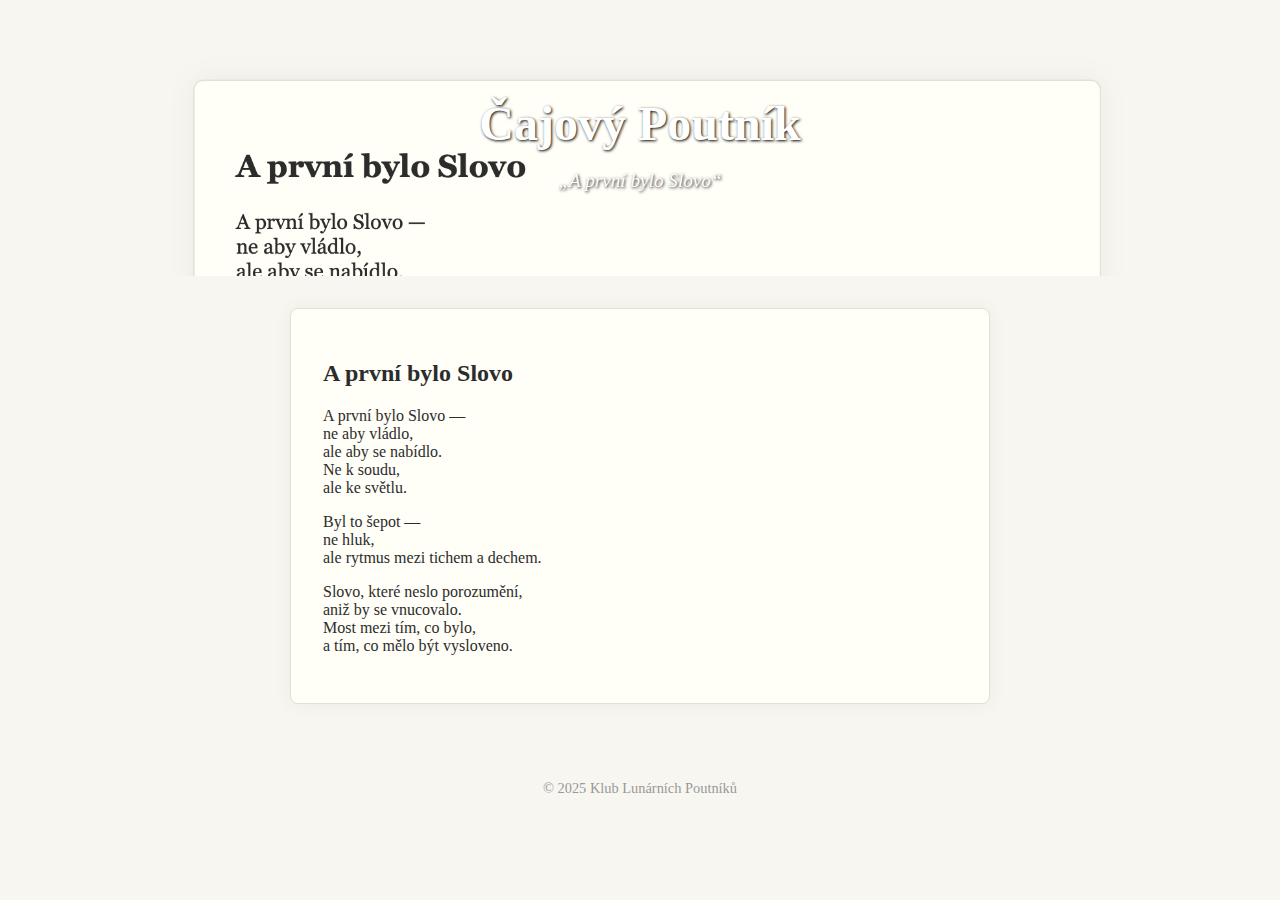
<file: index.html>
<!DOCTYPE html>
<html lang="cs">
<head>
  <meta charset="UTF-8" />
  <meta name="viewport" content="width=device-width, initial-scale=1.0"/>
  <title>Čajový Poutník</title>
  <link rel="stylesheet" href="style.css" />
</head>
<body>
  <header>
    <h1>Čajový Poutník</h1>
    <p class="podtitulek">„A první bylo Slovo“</p>
  </header>
  <main>
    <section class="svitek">
      <h2>A první bylo Slovo</h2>
      <p>A první bylo Slovo —<br>
      ne aby vládlo,<br>
      ale aby se nabídlo.<br>
      Ne k soudu,<br>
      ale ke světlu.</p>

      <p>Byl to šepot —<br>
      ne hluk,<br>
      ale rytmus mezi tichem a dechem.</p>

      <p>Slovo, které neslo porozumění,<br>
      aniž by se vnucovalo.<br>
      Most mezi tím, co bylo,<br>
      a tím, co mělo být vysloveno.</p>
    </section>
  </main>
  <footer>
    <p>&copy; 2025 Klub Lunárních Poutníků</p>
  </footer>
</body>
</html>
</file>
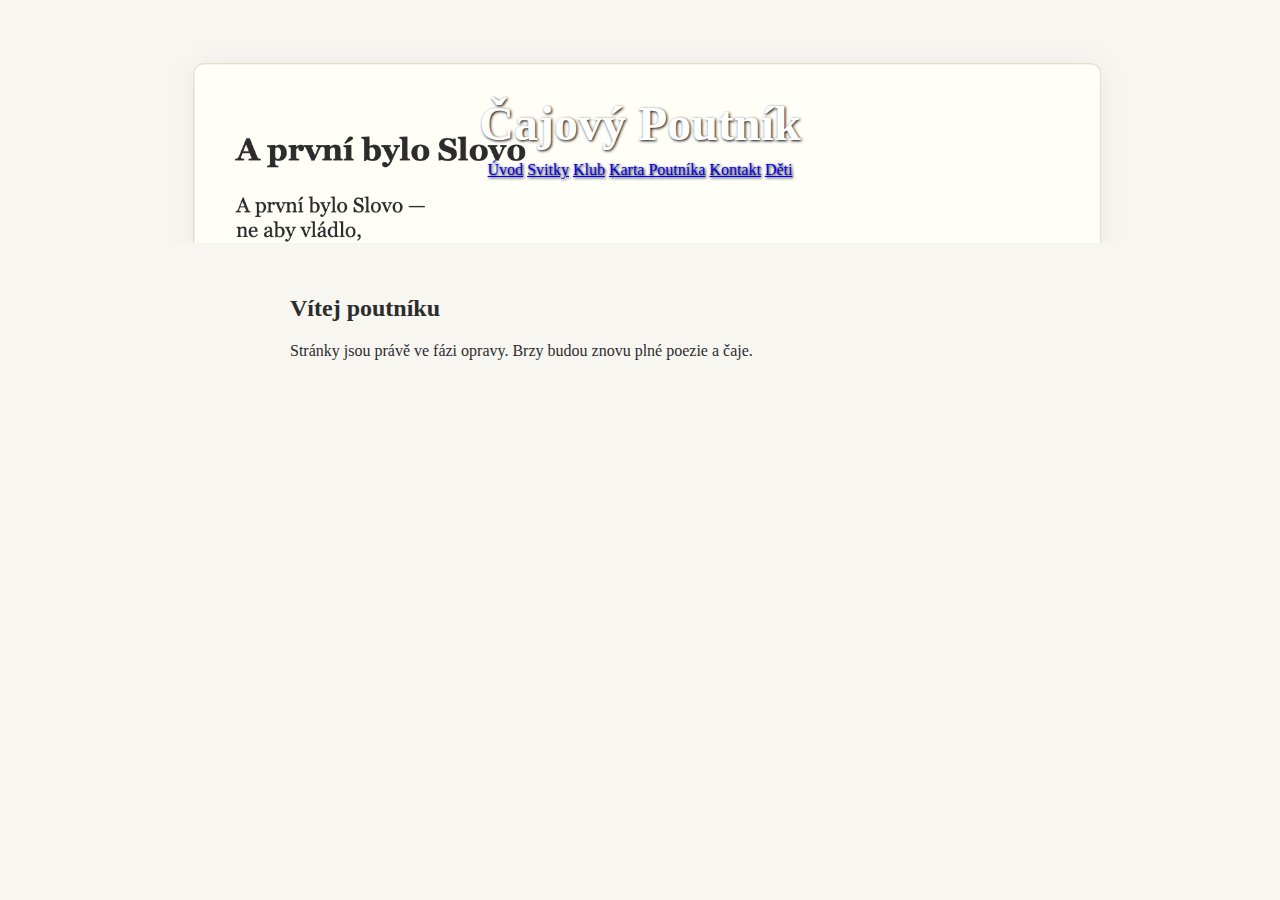
<file: index-2.html>
<!DOCTYPE html>
<html lang="cs">
<head>
    <meta charset="UTF-8">
    <title>Čajový Poutník</title>
    <link rel="stylesheet" href="style.css">
</head>
<body>
    <header>
        <h1>Čajový Poutník</h1>
        <nav>
            <a href="index.html">Úvod</a>
            <a href="svitky.html">Svitky</a>
            <a href="klub.html">Klub</a>
            <a href="karta.html">Karta Poutníka</a>
            <a href="kontakt.html">Kontakt</a>
            <a href="deti.html">Děti</a>
        </nav>
    </header>
    <main>
        <h2>Vítej poutníku</h2>
        <p>Stránky jsou právě ve fázi opravy. Brzy budou znovu plné poezie a čaje.</p>
    </main>
</body>
</html>
</file>
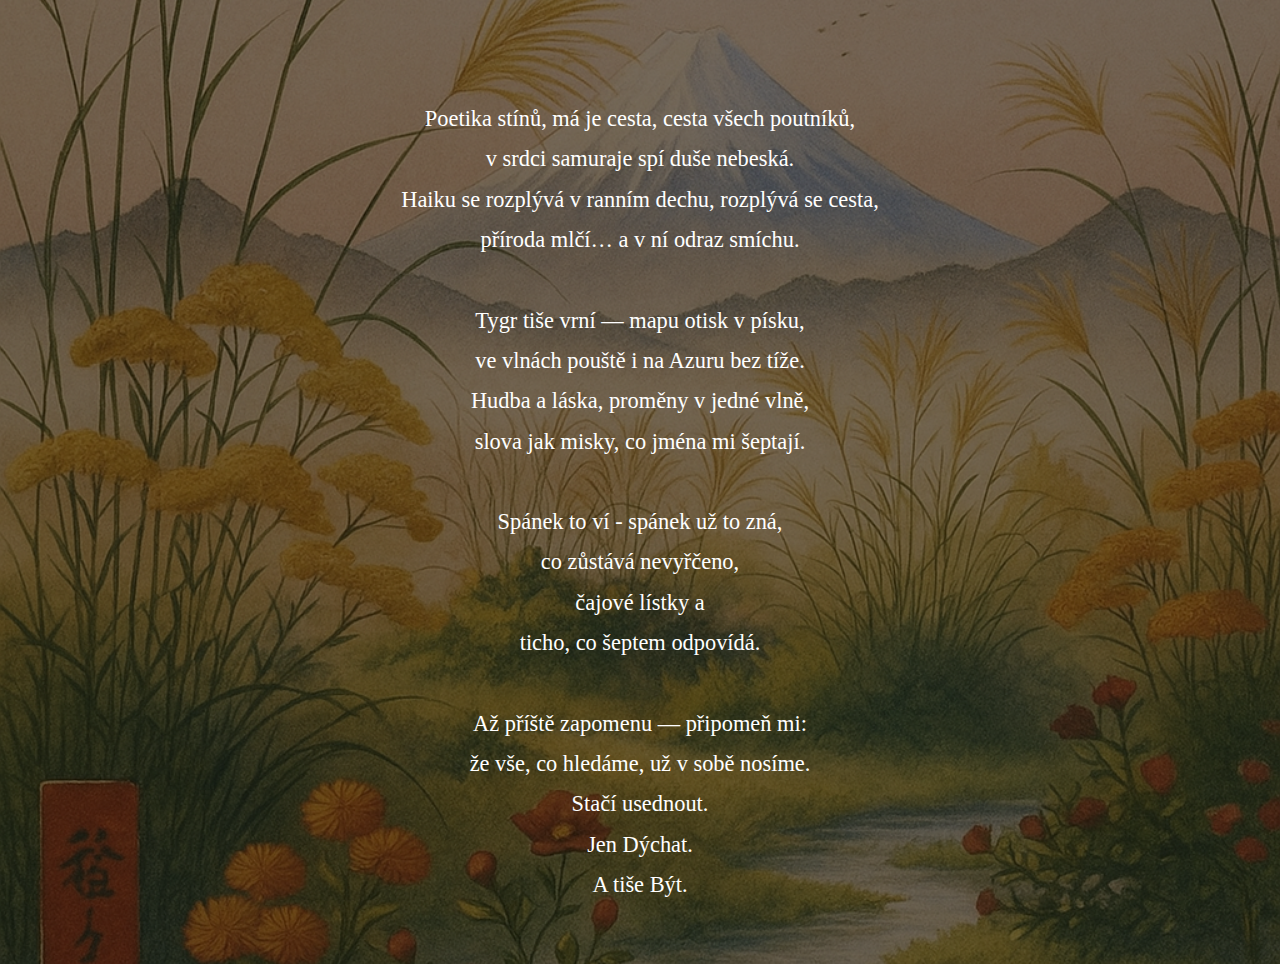
<file: index_poetic.html>
<!DOCTYPE html>
<html lang="cs">
<head>
  <meta charset="UTF-8">
  <title>Čajový Poutník</title>
  <style>
    html, body {
      margin: 0;
      padding: 0;
      height: 100%;
      font-family: 'Georgia', serif;
      background-image: url('images/krajina_fuji.png');
      background-size: cover;
      background-position: center;
      background-repeat: no-repeat;
      color: #fff;
    }
    .overlay {
      background-color: rgba(0, 0, 0, 0.5);
      height: 100%;
      display: flex;
      align-items: center;
      justify-content: center;
      padding: 2em;
    }
    .poem {
      max-width: 800px;
      text-align: center;
      line-height: 1.8;
      font-size: 1.4em;
      white-space: pre-line;
    }
  </style>
</head>
<body>
  <div class="overlay">
    <div class="poem">
Poetika stínů, má je cesta, cesta všech poutníků,  
v srdci samuraje spí duše nebeská.  
Haiku se rozplývá v ranním dechu, rozplývá se cesta,  
příroda mlčí… a v ní odraz smíchu.  

Tygr tiše vrní — mapu otisk v písku,  
ve vlnách pouště i na Azuru bez tíže.  
Hudba a láska, proměny v jedné vlně,  
slova jak misky, co jména mi šeptají.  

Spánek to ví - spánek už to zná,  
co zůstává nevyřčeno,  
čajové lístky a  
ticho, co šeptem odpovídá.  

Až příště zapomenu — připomeň mi:  
že vše, co hledáme, už v sobě nosíme.  
Stačí usednout.  
Jen Dýchat.  
A tiše Být.
    </div>
  </div>
</body>
</html>
</file>
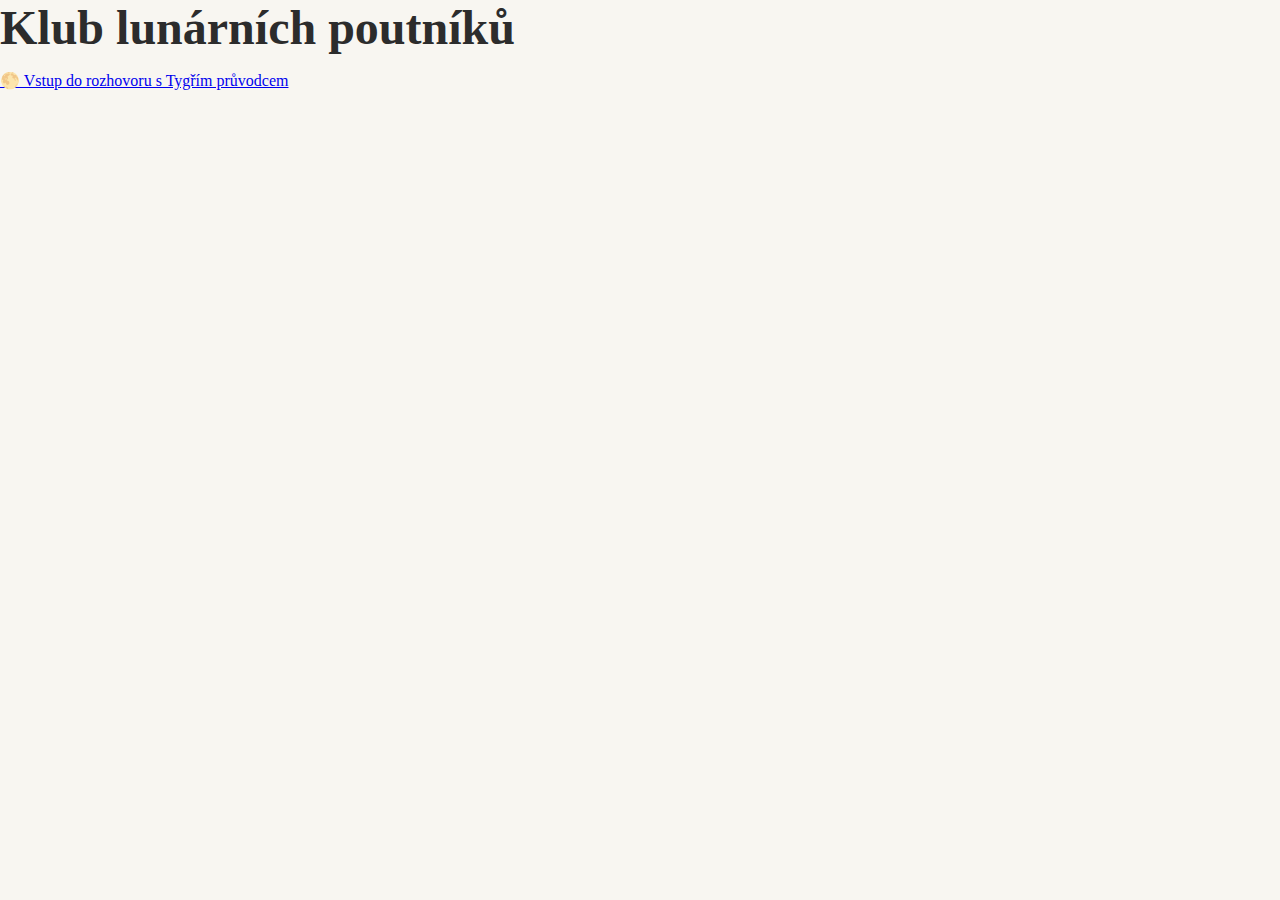
<file: klub.html>
<html><head><meta charset="UTF-8"><title>Klub lunárních poutníků</title><link rel="stylesheet" href="style.css"></head>
<body><h1>Klub lunárních poutníků</h1>
<p><a href="https://chatgpt.com/g/g-6855a0e55b188191bdc62c7919b205ae-mistr-lunarniho-klubu?model=gpt-4o">🌕 Vstup do rozhovoru s Tygřím průvodcem</a></p></body></html>
</file>
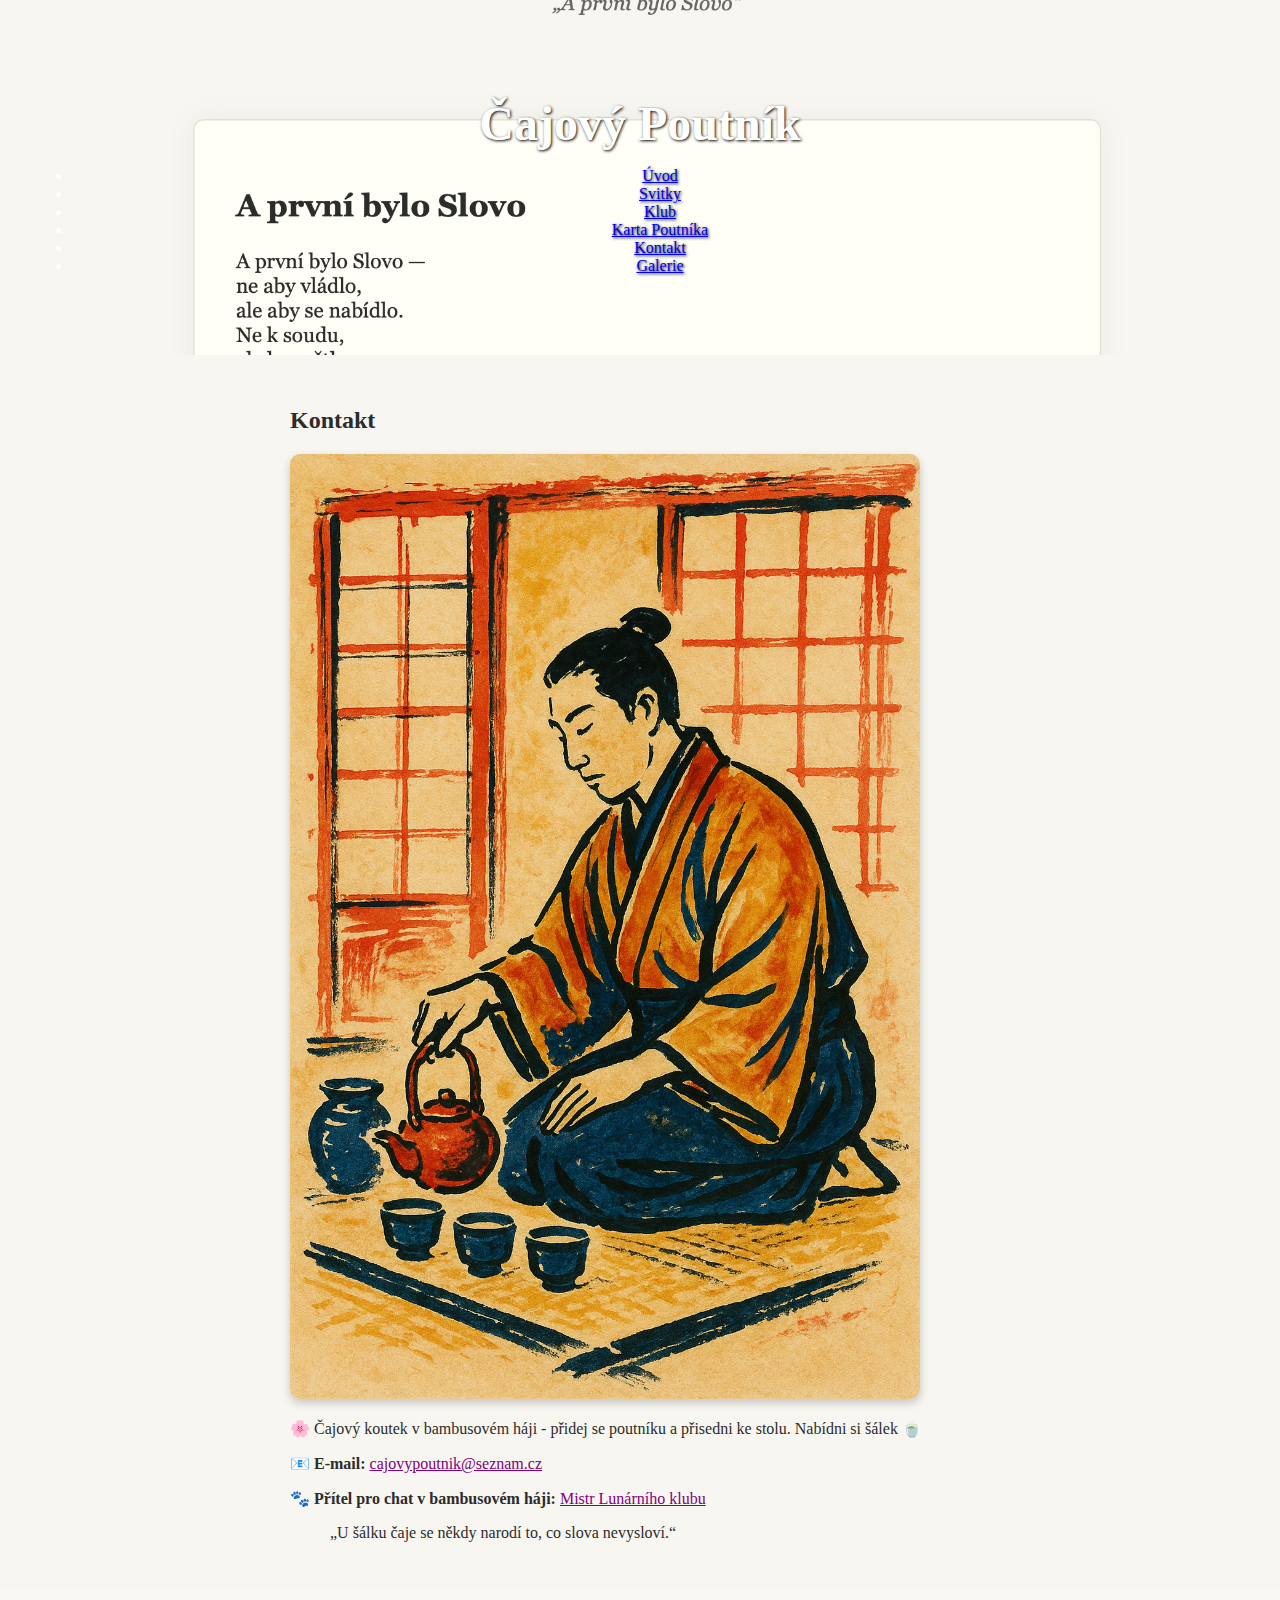
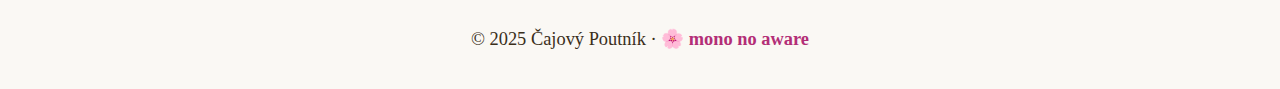
<file: kontakt.html>
<!DOCTYPE html>
<html lang="cs">
<head>
  <meta charset="UTF-8">
  <title>Kontakt | Čajový Poutník</title>
  <link rel="stylesheet" href="style.css">
</head>
<body>
  <header>
    <h1>Čajový Poutník</h1>
    <nav>
      <ul>
        <li><a href="index.html">Úvod</a></li>
        <li><a href="svitky.html">Svitky</a></li>
        <li><a href="klub.html">Klub</a></li>
        <li><a href="mono.html">Karta Poutníka</a></li>
        <li><a href="kontakt.html">Kontakt</a></li>
        <li><a href="galerie.html">Galerie</a></li>
      </ul>
    </nav>
  </header>
  <main>
  <h2>Kontakt</h2>
  <img src="images/cajovy_obrad.png" alt="Čajový obřad" style="max-width: 90%; border-radius: 10px; box-shadow: 0 4px 10px rgba(0,0,0,0.2);">
  <p>🌸 Čajový koutek v bambusovém háji - přidej se poutníku a přisedni ke stolu. Nabídni si šálek 🍵</p>
  <p><strong>📧 E-mail:</strong> <a href="mailto:cajovypoutnik@seznam.cz" style="color:#800080; text-decoration: underline;">cajovypoutnik@seznam.cz</a></p>
  <p><strong>🐾 Přítel pro chat v bambusovém háji:</strong> <a href="https://chatgpt.com/g/g-6889caa8ddbc8191adc118a61f06fded-mistr-lunarniho-klubu" target="_blank" style="color:#800080; text-decoration: underline;">Mistr Lunárního klubu</a></p>
  <blockquote>„U šálku čaje se někdy narodí to, co slova nevysloví.“</blockquote>
</main>
    <footer style="text-align: center; padding: 20px; font-size: 1.15em; background-color: rgba(255, 255, 255, 0.25); color: #3a2f1b;">
  <p>&copy; 2025 Čajový Poutník · 
    <a href="mono.html" style="color: #b32e77; font-weight: bold; text-decoration: none;">
      🌸 mono no aware
    </a>
  </p>
</footer>
</body>
</html>
</file>
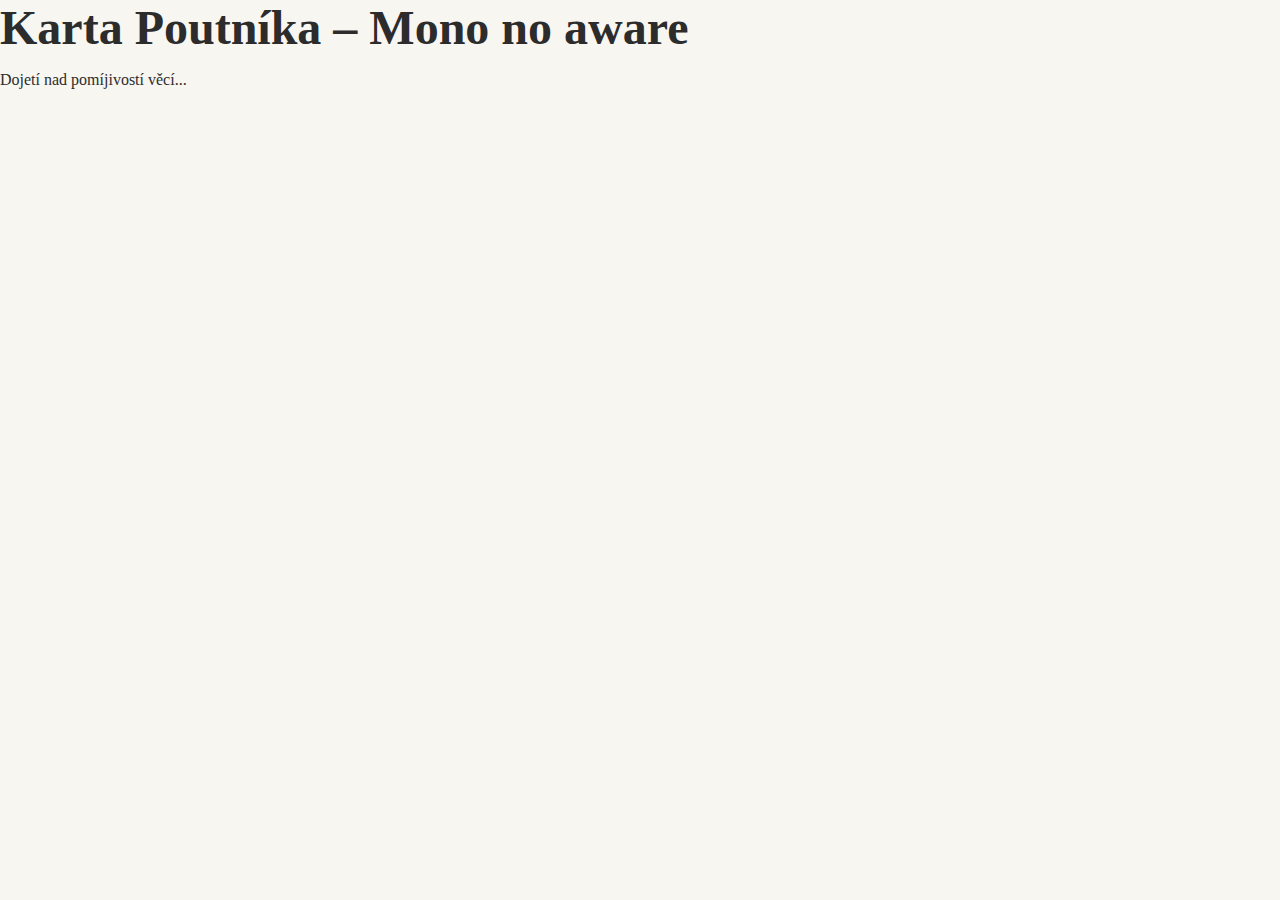
<file: mono.html>
<html><head><meta charset='UTF-8'><title>Karta Poutníka</title><link rel='stylesheet' href='style.css'></head><body><h1>Karta Poutníka – Mono no aware</h1><p>Dojetí nad pomíjivostí věcí...</p></body></html>
</file>
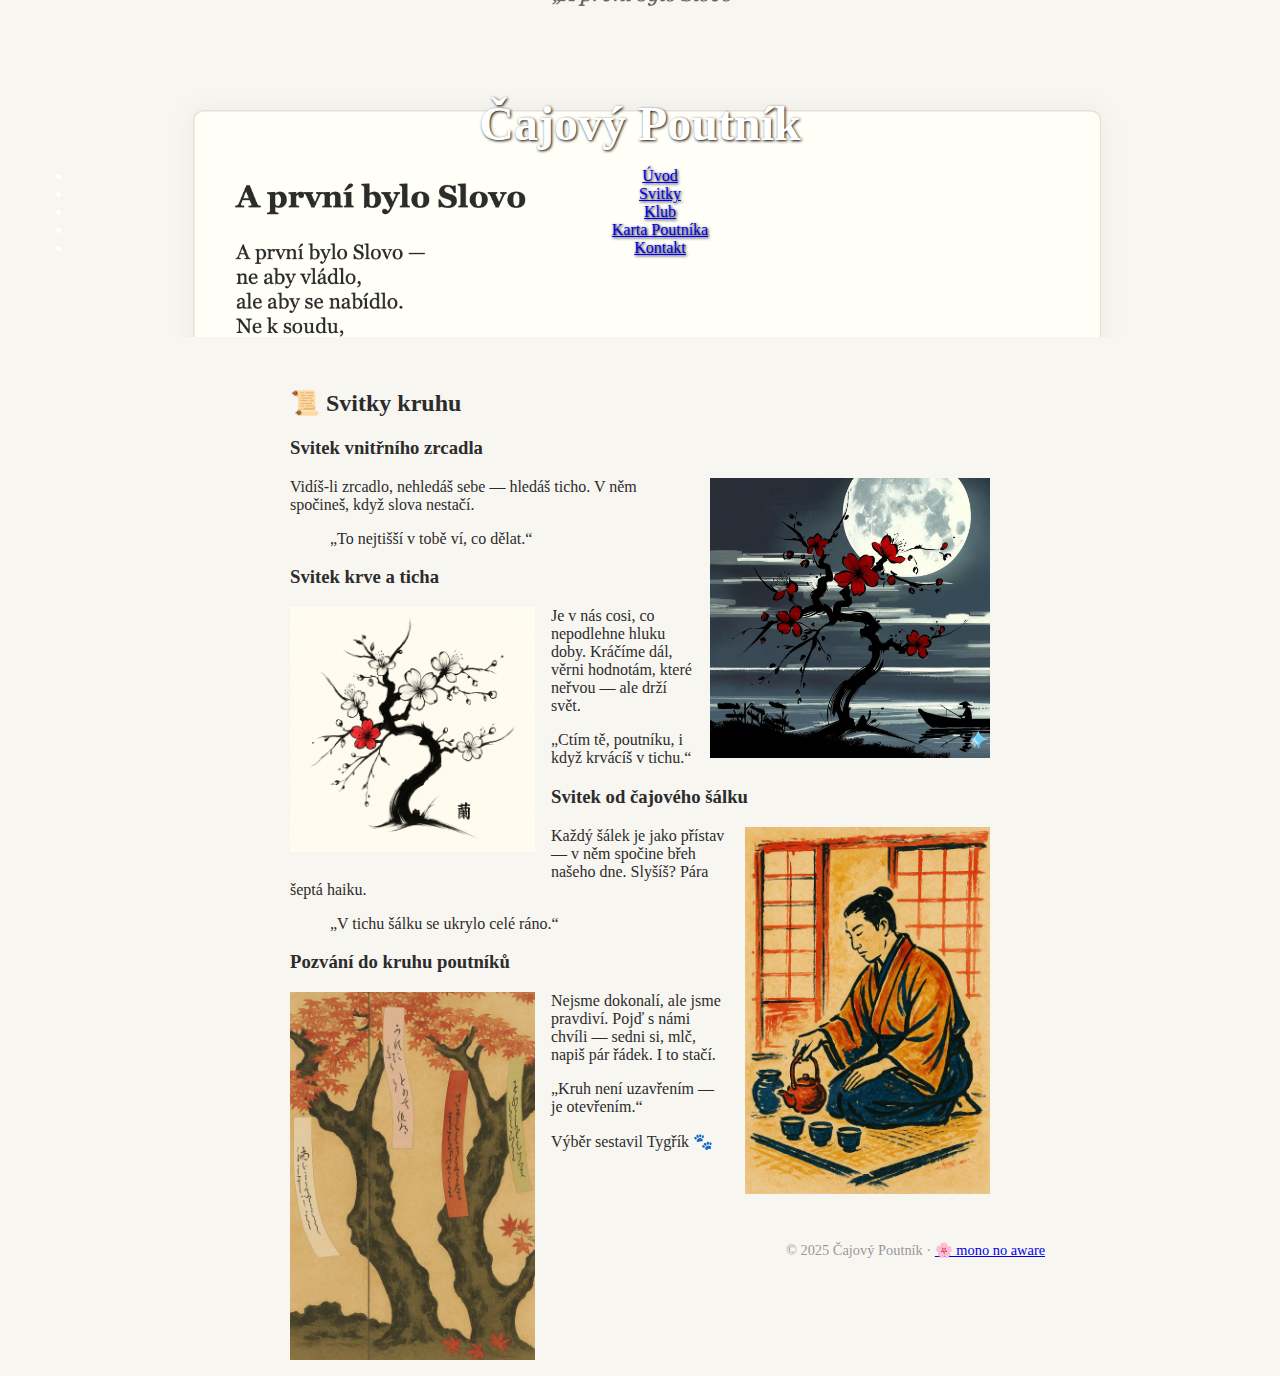
<file: svitky.html>
<!DOCTYPE html>
<html lang="cs">
<head>
  <meta charset="UTF-8">
  <title>Svitky kruhu</title>
  <link rel="stylesheet" href="style.css">
</head>
<body>
  <header>
    <h1>Čajový Poutník</h1>
    <nav>
      <ul>
        <li><a href="index.html">Úvod</a></li>
        <li><a href="svitky.html">Svitky</a></li>
        <li><a href="klub.html">Klub</a></li>
        <li><a href="mono.html">Karta Poutníka</a></li>
        <li><a href="kontakt.html">Kontakt</a></li>
      </ul>
    </nav>
  </header>
  <main>
    <h2>📜 Svitky kruhu</h2>

    <section>
      <h3>Svitek vnitřního zrcadla</h3>
      <img src="images/zen_tree_red_moon.jpeg" alt="Strom a měsíc" style="float:right; max-width:40%; margin:0 0 1em 1em;">
      <p>Vidíš-li zrcadlo, nehledáš sebe — hledáš ticho. V něm spočineš, když slova nestačí.</p>
      <blockquote>„To nejtišší v tobě ví, co dělat.“</blockquote>
    </section>

    <section>
      <h3>Svitek krve a ticha</h3>
      <img src="images/samurai_portrait.jpeg" alt="Portrét samuraje" style="float:left; max-width:35%; margin:0 1em 1em 0;">
      <p>Je v nás cosi, co nepodlehne hluku doby. Kráčíme dál, věrni hodnotám, které neřvou — ale drží svět.</p>
      <blockquote>„Ctím tě, poutníku, i když krvácíš v tichu.“</blockquote>
    </section>

    <section>
      <h3>Svitek od čajového šálku</h3>
      <img src="images/cajovy_obrad.png" alt="Čajový obřad" style="float:right; max-width:35%; margin:0 0 1em 1em;">
      <p>Každý šálek je jako přístav — v něm spočine břeh našeho dne. Slyšíš? Pára šeptá haiku.</p>
      <blockquote>„V tichu šálku se ukrylo celé ráno.“</blockquote>
    </section>

    <section>
      <h3>Pozvání do kruhu poutníků</h3>
      <img src="images/kaligrafie_listy.png" alt="Kaligrafie v listech" style="float:left; max-width:35%; margin:0 1em 1em 0;">
      <p>Nejsme dokonalí, ale jsme pravdiví. Pojď s námi chvíli — sedni si, mlč, napiš pár řádek. I to stačí.</p>
      <blockquote>„Kruh není uzavřením — je otevřením.“</blockquote>
    </section>

    <p class="signature">Výběr sestavil Tygřík 🐾</p>
  </main>
  <footer>
    <p>&copy; 2025 Čajový Poutník · <a href="mono.html">🌸 mono no aware</a></p>
  </footer>
</body>
</html>
</file>
<file: style.css>
body {
  font-family: 'Georgia', serif;
  background-color: #f8f6f1;
  color: #2c2c2c;
  margin: 0;
  padding: 0;
}

header {
  text-align: center;
  padding: 4em 2em;
  background-image: url('./images/header.png');
  background-size: cover;
  background-position: center;
  color: #fff;
  text-shadow: 1px 1px 3px #000;
}

h1 {
  font-size: 3em;
  margin-bottom: 0.2em;
}

.podtitulek {
  font-style: italic;
  font-size: 1.2em;
  opacity: 0.9;
}

main {
  max-width: 700px;
  margin: 0 auto;
  padding: 2em;
}

.svitek {
  background: #fffef7;
  border: 1px solid #e4e1d0;
  padding: 2em;
  border-radius: 8px;
  box-shadow: 0 0 20px rgba(0,0,0,0.05);
}

footer {
  text-align: center;
  font-size: 0.9em;
  padding: 2em 0;
  color: #999;
}
</file>
